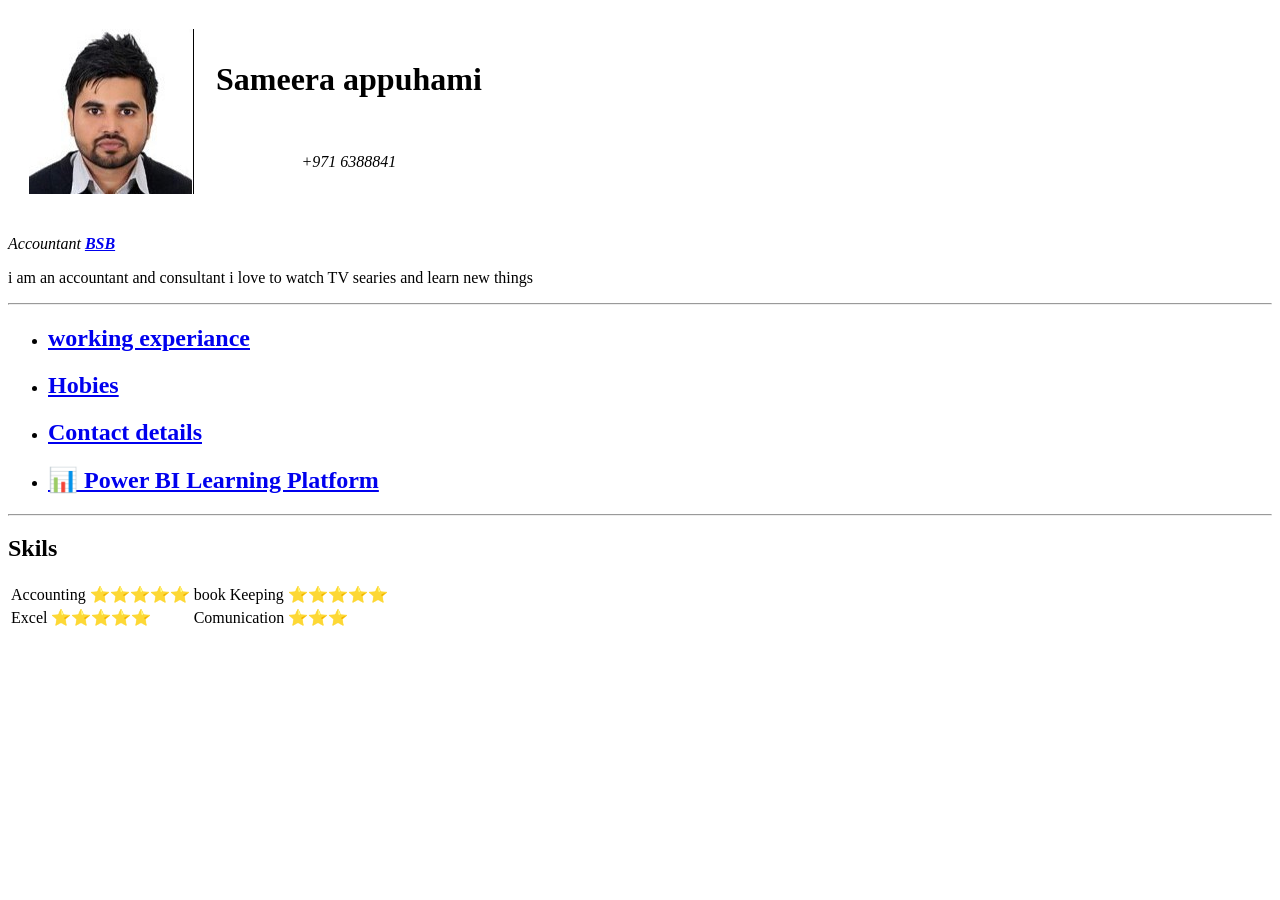
<file: index.html>
<!DOCTYPE html>
<html lang="en">
<head>
    <meta charset="UTF-8">
    <title>💙Sameera Appuhami</title>
</head>
<body>
<Table cellspacing="20">
    <tr>
    <td>
        <img src="images/Sameera.jpg" alt="My profile">
    </td>

    <td>
        <H1><strong>Sameera appuhami</strong></H1><br>
    <p><center><em>+971 6388841</em></center></p>
    </td> 
</tr>

</Table>

    <P><em>Accountant <strong><a href="https://www.britishschoolbahrain.com/?_gl=1*1k69tpk*_up*MQ..&gclid=CjwKCAiA2L-dBhACEiwAu8Q9YEwhoOGeG7wIbPgGO4FJ5HHbLk_YAQ0IZaTCkPdQpu_SXY0hwJfYKhoCVjgQAvD_BwE">BSB</a></strong></em></P>
    <P>i am an accountant and consultant i love to watch TV searies and learn new things</P>
    <hr>
<ul> 

    <li><h2><a href="workingExp.html">working experiance</a></h2></li>

    <li><h2><a href="Hobies.html">Hobies</a></h2></li>
    <li><h2><a href="Contact.html">Contact details</Details></a></h2></li>
    <li><h2><a href="powerbi-app.html">📊 Power BI Learning Platform</a></h2></li>

</ul>
<hr>
<h2><strong>Skils</strong></h2>

<table>
    <tr>
        <td>
            Accounting ⭐⭐⭐⭐⭐
        </td>
        <td>
            book Keeping ⭐⭐⭐⭐⭐
        </td>
    </tr>
    <tr>
        <td>
            Excel ⭐⭐⭐⭐⭐

        </td>

        <td>
             Comunication ⭐⭐⭐

        </td>

    </tr>


</table>



</body>
</html>
</file>
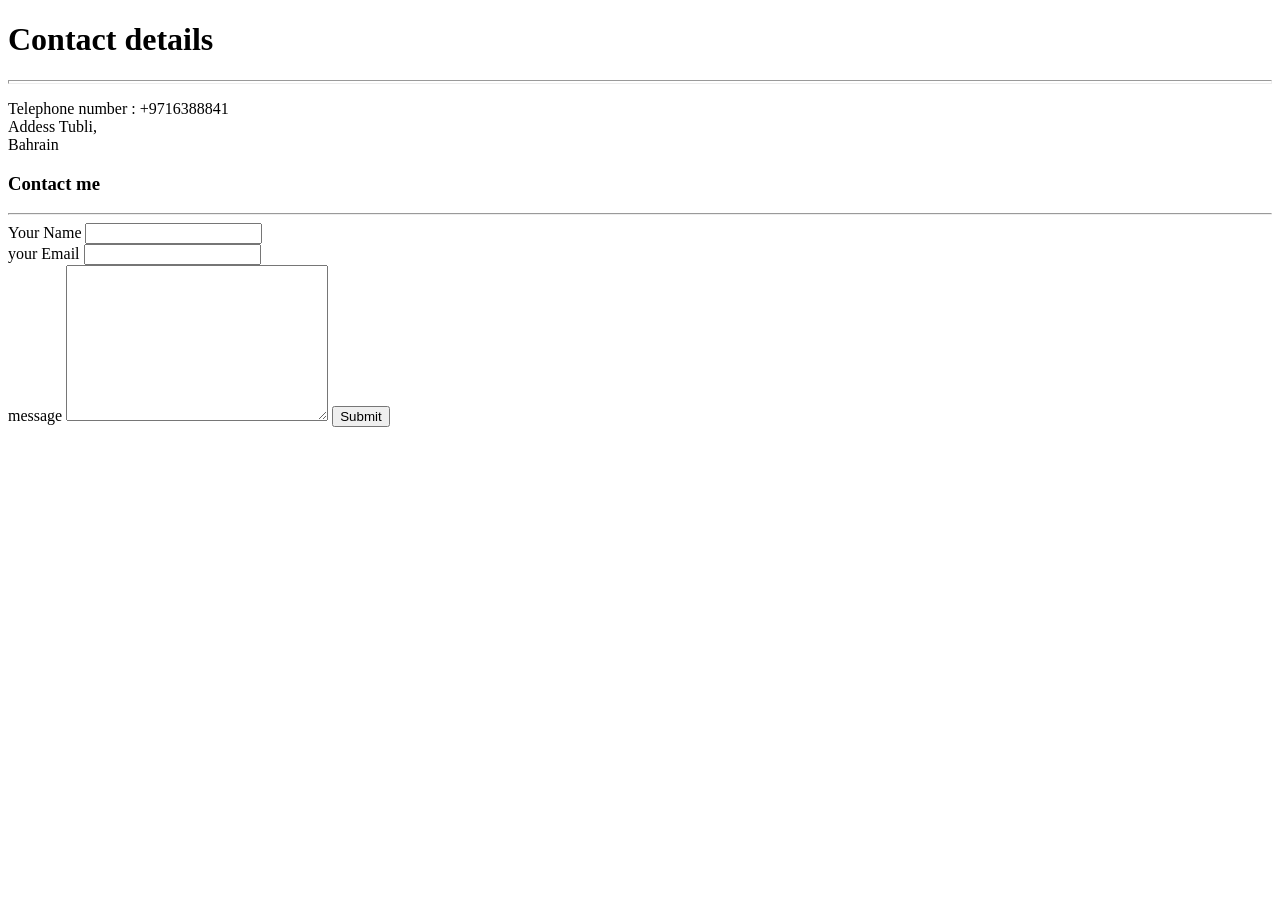
<file: Contact.html>
<!DOCTYPE html>
<html lang="en">
<head>
    <meta charset="UTF-8">
    <title>Contact details</title>
</head>
<body>

    <H1>Contact details</H1>
    <hr size="4">
    <P>Telephone number : +9716388841 <br>
        Addess Tubli,<br>
        Bahrain
    </P>


<h3>Contact me</h3>
<hr>
<form action="mailto:Sachathuranga@gmail.com">
<Label>Your Name</Label>
<input type="text" name="name"><br>
<label for="">your Email</label>
<input type="text" name="Email"><br>
<label for="">message</label>
<textarea name="name" id="" cols="30" rows="10"></textarea>
<input type="Submit" name="button">
</form>
</body>
</html>
</file>
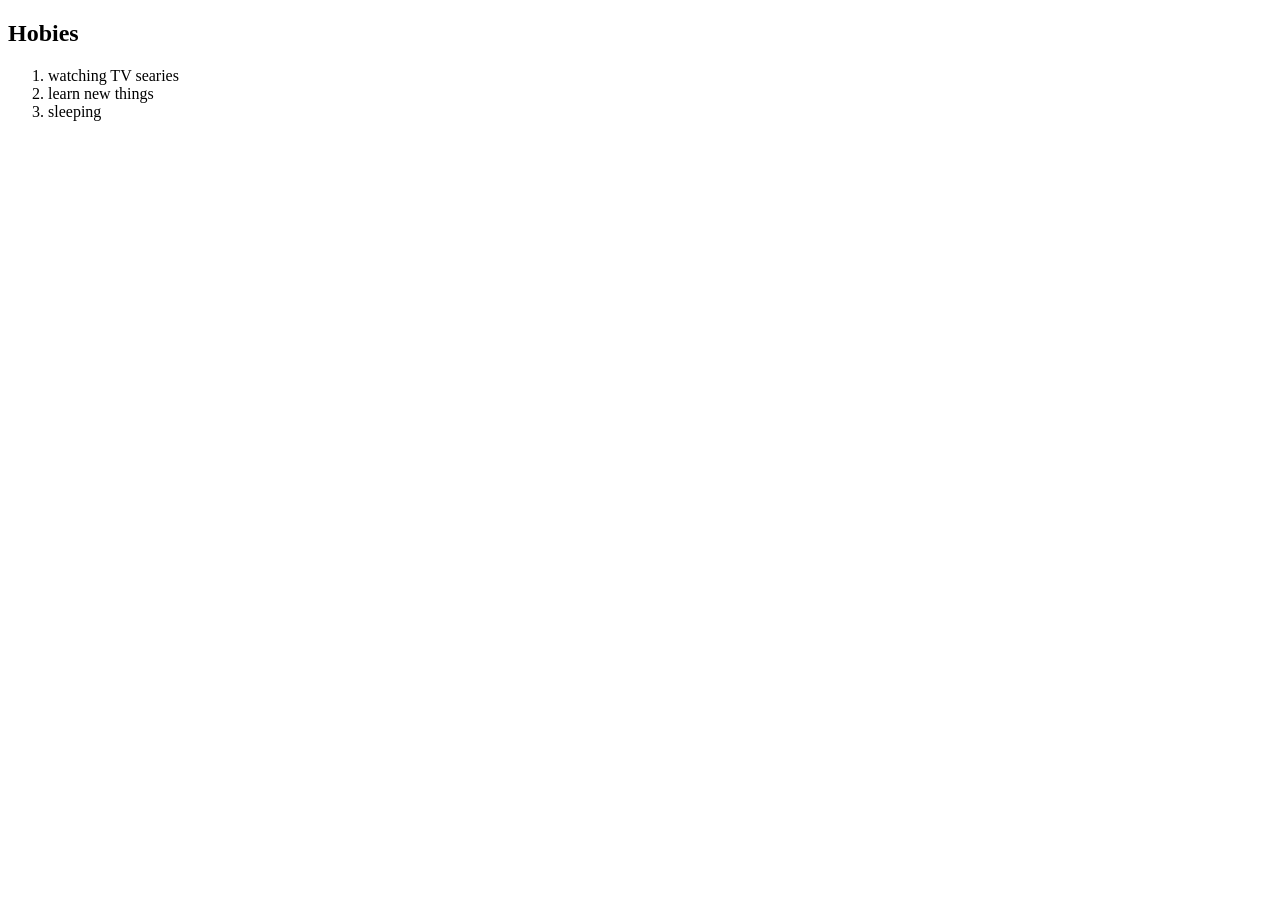
<file: Hobies.html>
<!DOCTYPE html>
<html lang="en">
<head>
    <meta charset="UTF-8">
    <title>Hohies</title>
</head>
<body>
    
    <h2>Hobies</h2>
    <ol>
        <li>watching TV searies</li>
        <li>learn new things</li>
        <li>sleeping</li>


    </ol>

</body>
</html>
</file>
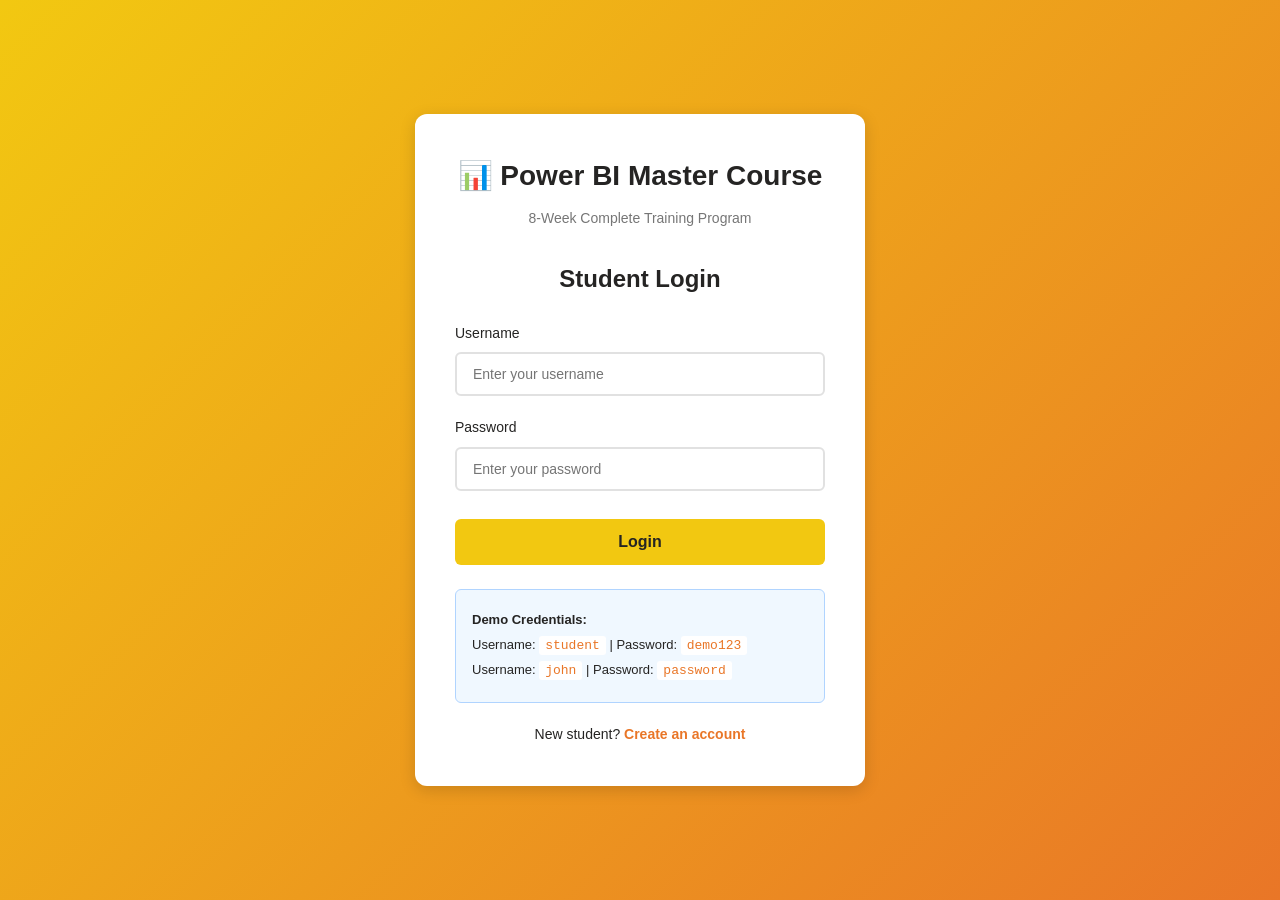
<file: powerbi-app.html>
<!DOCTYPE html>
<html lang="en">
<head>
    <meta charset="UTF-8">
    <meta name="viewport" content="width=device-width, initial-scale=1.0">
    <title>Power BI Learning Platform - Login</title>
    <link rel="stylesheet" href="powerbi-styles.css">
</head>
<body>
    <div class="container">
        <div class="login-box">
            <div class="logo">
                <h1>📊 Power BI Master Course</h1>
                <p>8-Week Complete Training Program</p>
            </div>

            <form id="loginForm" class="login-form">
                <h2>Student Login</h2>

                <div class="form-group">
                    <label for="username">Username</label>
                    <input type="text" id="username" name="username" required placeholder="Enter your username">
                </div>

                <div class="form-group">
                    <label for="password">Password</label>
                    <input type="password" id="password" name="password" required placeholder="Enter your password">
                </div>

                <button type="submit" class="btn-primary">Login</button>

                <div id="errorMessage" class="error-message" style="display: none;"></div>

                <div class="demo-credentials">
                    <p><strong>Demo Credentials:</strong></p>
                    <p>Username: <code>student</code> | Password: <code>demo123</code></p>
                    <p>Username: <code>john</code> | Password: <code>password</code></p>
                </div>
            </form>

            <div class="register-link">
                <p>New student? <a href="#" id="registerLink">Create an account</a></p>
            </div>
        </div>

        <!-- Registration Modal -->
        <div id="registerModal" class="modal" style="display: none;">
            <div class="modal-content">
                <span class="close">&times;</span>
                <h2>Register New Student</h2>
                <form id="registerForm">
                    <div class="form-group">
                        <label for="regUsername">Username</label>
                        <input type="text" id="regUsername" required placeholder="Choose a username">
                    </div>
                    <div class="form-group">
                        <label for="regPassword">Password</label>
                        <input type="password" id="regPassword" required placeholder="Choose a password">
                    </div>
                    <div class="form-group">
                        <label for="regEmail">Email</label>
                        <input type="email" id="regEmail" required placeholder="Your email address">
                    </div>
                    <div class="form-group">
                        <label for="regName">Full Name</label>
                        <input type="text" id="regName" required placeholder="Your full name">
                    </div>
                    <button type="submit" class="btn-primary">Register</button>
                </form>
            </div>
        </div>
    </div>

    <script src="powerbi-app.js"></script>
</body>
</html>
</file>
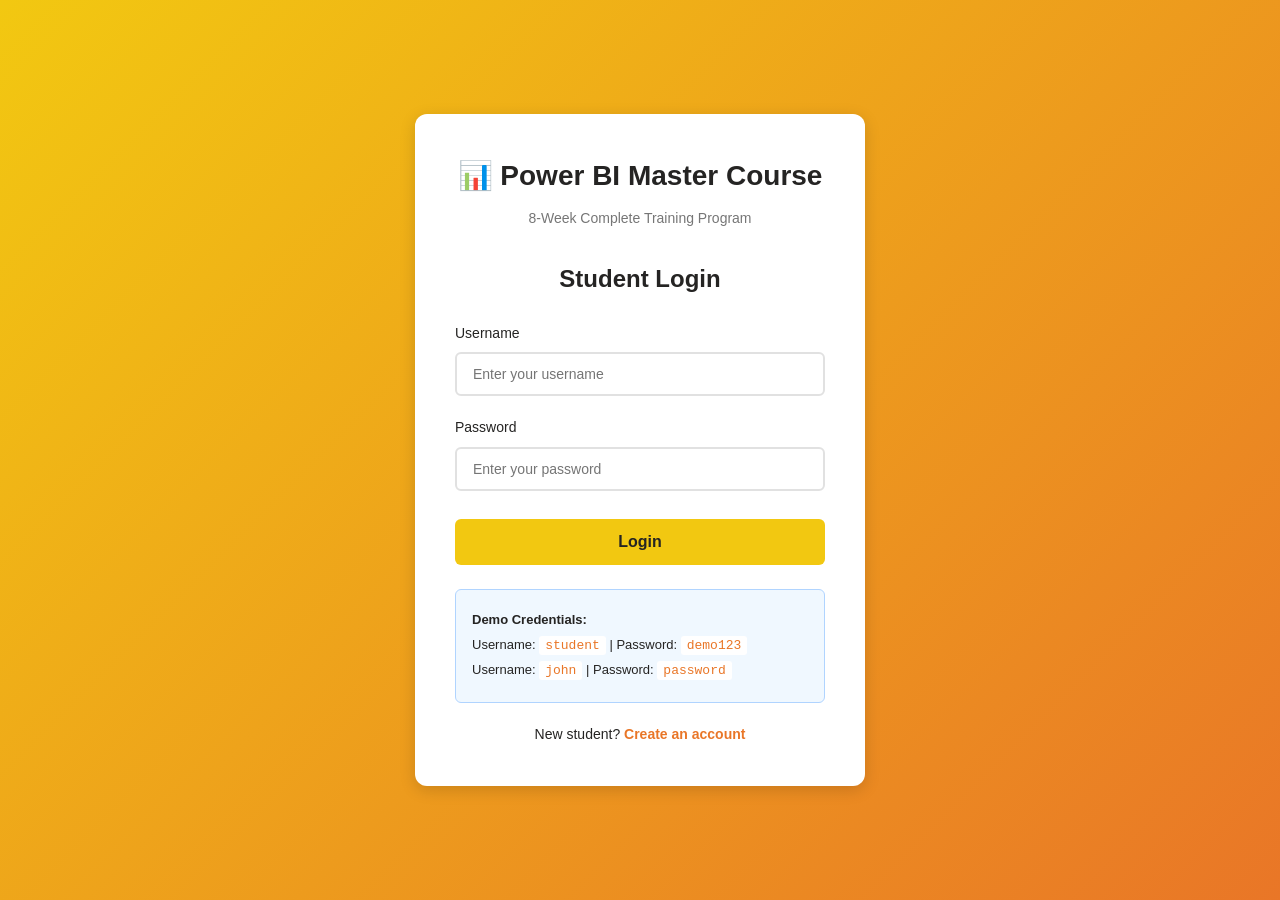
<file: powerbi-course.html>
<!DOCTYPE html>
<html lang="en">
<head>
    <meta charset="UTF-8">
    <meta name="viewport" content="width=device-width, initial-scale=1.0">
    <title>Power BI Learning Platform - Course Content</title>
    <link rel="stylesheet" href="powerbi-styles.css">
</head>
<body>
    <nav class="navbar">
        <div class="nav-container">
            <div class="nav-brand">
                <h2>📊 Power BI Master Course</h2>
            </div>
            <div class="nav-menu">
                <a href="powerbi-dashboard.html" class="nav-link">Dashboard</a>
                <a href="powerbi-course.html" class="nav-link active">Course Content</a>
                <a href="#" id="logoutBtn" class="nav-link">Logout</a>
            </div>
        </div>
    </nav>

    <div class="course-container">
        <div class="course-header">
            <h1>8-Week Power BI Master Course</h1>
            <p>Complete training program with 40 comprehensive lessons</p>
            <div class="course-progress-summary">
                <span id="courseProgressText">0 of 40 lessons completed</span>
                <div class="mini-progress-bar">
                    <div class="mini-progress-fill" id="miniProgressFill"></div>
                </div>
            </div>
        </div>

        <div class="course-content">
            <!-- Week 1 -->
            <div class="week-section">
                <div class="week-header">
                    <h2>Week 1: Power BI Basics</h2>
                    <span class="week-progress" data-week="1">0/5 completed</span>
                </div>
                <div class="lessons-list">
                    <div class="lesson-item" data-lesson-id="w1d1">
                        <input type="checkbox" class="lesson-checkbox" id="w1d1">
                        <label for="w1d1">
                            <span class="lesson-title">Day 1: Intro & Setup - Install, Interface, Load CSV</span>
                            <a href="https://youtu.be/FwjaHCVNBWA?t=0s" target="_blank" class="lesson-link">Start Lesson →</a>
                        </label>
                    </div>
                    <div class="lesson-item" data-lesson-id="w1d2">
                        <input type="checkbox" class="lesson-checkbox" id="w1d2">
                        <label for="w1d2">
                            <span class="lesson-title">Day 2: First Dashboard - Cards, Bar Charts, Maps</span>
                            <a href="https://youtu.be/FwjaHCVNBWA?t=35m00s" target="_blank" class="lesson-link">Start Lesson →</a>
                        </label>
                    </div>
                    <div class="lesson-item" data-lesson-id="w1d3">
                        <input type="checkbox" class="lesson-checkbox" id="w1d3">
                        <label for="w1d3">
                            <span class="lesson-title">Day 3: Publishing - Power BI Service & Web Publishing</span>
                            <a href="https://youtu.be/FwjaHCVNBWA?t=58m00s" target="_blank" class="lesson-link">Start Lesson →</a>
                        </label>
                    </div>
                    <div class="lesson-item" data-lesson-id="w1d4">
                        <input type="checkbox" class="lesson-checkbox" id="w1d4">
                        <label for="w1d4">
                            <span class="lesson-title">Day 4: Column & Bar Charts - Stacked vs. Clustered</span>
                            <a href="https://youtu.be/FwjaHCVNBWA?t=1h13m00s" target="_blank" class="lesson-link">Start Lesson →</a>
                        </label>
                    </div>
                    <div class="lesson-item" data-lesson-id="w1d5">
                        <input type="checkbox" class="lesson-checkbox" id="w1d5">
                        <label for="w1d5">
                            <span class="lesson-title">Day 5: Line & Area Charts - Trends & Drill Down</span>
                            <a href="https://youtu.be/FwjaHCVNBWA?t=1h32m00s" target="_blank" class="lesson-link">Start Lesson →</a>
                        </label>
                    </div>
                </div>
            </div>

            <!-- Week 2 -->
            <div class="week-section">
                <div class="week-header">
                    <h2>Week 2: Visualizations</h2>
                    <span class="week-progress" data-week="2">0/5 completed</span>
                </div>
                <div class="lessons-list">
                    <div class="lesson-item" data-lesson-id="w2d1">
                        <input type="checkbox" class="lesson-checkbox" id="w2d1">
                        <label for="w2d1">
                            <span class="lesson-title">Day 1: Pie & Tree Maps - Proportions & Interactions</span>
                            <a href="https://youtu.be/FwjaHCVNBWA?t=1h48m00s" target="_blank" class="lesson-link">Start Lesson →</a>
                        </label>
                    </div>
                    <div class="lesson-item" data-lesson-id="w2d2">
                        <input type="checkbox" class="lesson-checkbox" id="w2d2">
                        <label for="w2d2">
                            <span class="lesson-title">Day 2: Mapping Data - Map, Filled Map, ArcGIS</span>
                            <a href="https://youtu.be/FwjaHCVNBWA?t=2h05m00s" target="_blank" class="lesson-link">Start Lesson →</a>
                        </label>
                    </div>
                    <div class="lesson-item" data-lesson-id="w2d3">
                        <input type="checkbox" class="lesson-checkbox" id="w2d3">
                        <label for="w2d3">
                            <span class="lesson-title">Day 3: Uncommon Charts - Ribbon, Waterfall, Gauge</span>
                            <a href="https://youtu.be/FwjaHCVNBWA?t=2h17m00s" target="_blank" class="lesson-link">Start Lesson →</a>
                        </label>
                    </div>
                    <div class="lesson-item" data-lesson-id="w2d4">
                        <input type="checkbox" class="lesson-checkbox" id="w2d4">
                        <label for="w2d4">
                            <span class="lesson-title">Day 4: Tables & Matrix - Conditional Formatting</span>
                            <a href="https://youtu.be/FwjaHCVNBWA?t=2h30m00s" target="_blank" class="lesson-link">Start Lesson →</a>
                        </label>
                    </div>
                    <div class="lesson-item" data-lesson-id="w2d5">
                        <input type="checkbox" class="lesson-checkbox" id="w2d5">
                        <label for="w2d5">
                            <span class="lesson-title">Day 5: KPI Cards - Multi-Row & New Card Visual</span>
                            <a href="https://youtu.be/FwjaHCVNBWA?t=2h47m00s" target="_blank" class="lesson-link">Start Lesson →</a>
                        </label>
                    </div>
                </div>
            </div>

            <!-- Week 3 -->
            <div class="week-section">
                <div class="week-header">
                    <h2>Week 3: Interactivity & Design</h2>
                    <span class="week-progress" data-week="3">0/5 completed</span>
                </div>
                <div class="lessons-list">
                    <div class="lesson-item" data-lesson-id="w3d1">
                        <input type="checkbox" class="lesson-checkbox" id="w3d1">
                        <label for="w3d1">
                            <span class="lesson-title">Day 1: Slicers - Filtering & Syncing Pages</span>
                            <a href="https://youtu.be/FwjaHCVNBWA?t=2h57m00s" target="_blank" class="lesson-link">Start Lesson →</a>
                        </label>
                    </div>
                    <div class="lesson-item" data-lesson-id="w3d2">
                        <input type="checkbox" class="lesson-checkbox" id="w3d2">
                        <label for="w3d2">
                            <span class="lesson-title">Day 2: Navigation - Buttons & Bookmarks</span>
                            <a href="https://youtu.be/FwjaHCVNBWA?t=3h11m00s" target="_blank" class="lesson-link">Start Lesson →</a>
                        </label>
                    </div>
                    <div class="lesson-item" data-lesson-id="w3d3">
                        <input type="checkbox" class="lesson-checkbox" id="w3d3">
                        <label for="w3d3">
                            <span class="lesson-title">Day 3: Project 1 - Dashboard Design & Layout</span>
                            <a href="https://youtu.be/FwjaHCVNBWA?t=3h26m00s" target="_blank" class="lesson-link">Start Lesson →</a>
                        </label>
                    </div>
                    <div class="lesson-item" data-lesson-id="w3d4">
                        <input type="checkbox" class="lesson-checkbox" id="w3d4">
                        <label for="w3d4">
                            <span class="lesson-title">Day 4: Drill Through - Creating Detail Pages</span>
                            <a href="https://youtu.be/FwjaHCVNBWA?t=3h39m00s" target="_blank" class="lesson-link">Start Lesson →</a>
                        </label>
                    </div>
                    <div class="lesson-item" data-lesson-id="w3d5">
                        <input type="checkbox" class="lesson-checkbox" id="w3d5">
                        <label for="w3d5">
                            <span class="lesson-title">Day 5: Portfolio - GitHub Setup & Sharing</span>
                            <a href="https://youtu.be/FwjaHCVNBWA?t=3h49m00s" target="_blank" class="lesson-link">Start Lesson →</a>
                        </label>
                    </div>
                </div>
            </div>

            <!-- Week 4 -->
            <div class="week-section">
                <div class="week-header">
                    <h2>Week 4: Power Query & Data Modeling</h2>
                    <span class="week-progress" data-week="4">0/5 completed</span>
                </div>
                <div class="lessons-list">
                    <div class="lesson-item" data-lesson-id="w4d1">
                        <input type="checkbox" class="lesson-checkbox" id="w4d1">
                        <label for="w4d1">
                            <span class="lesson-title">Day 1: Power Query Intro - Extract, Transform, Load</span>
                            <a href="https://youtu.be/FwjaHCVNBWA?t=4h11m00s" target="_blank" class="lesson-link">Start Lesson →</a>
                        </label>
                    </div>
                    <div class="lesson-item" data-lesson-id="w4d2">
                        <input type="checkbox" class="lesson-checkbox" id="w4d2">
                        <label for="w4d2">
                            <span class="lesson-title">Day 2: Folders - Combining Multiple Files</span>
                            <a href="https://youtu.be/FwjaHCVNBWA?t=4h16m00s" target="_blank" class="lesson-link">Start Lesson →</a>
                        </label>
                    </div>
                    <div class="lesson-item" data-lesson-id="w4d3">
                        <input type="checkbox" class="lesson-checkbox" id="w4d3">
                        <label for="w4d3">
                            <span class="lesson-title">Day 3: Data Quality - Profiling & Error Checking</span>
                            <a href="https://youtu.be/FwjaHCVNBWA?t=4h34m00s" target="_blank" class="lesson-link">Start Lesson →</a>
                        </label>
                    </div>
                    <div class="lesson-item" data-lesson-id="w4d4">
                        <input type="checkbox" class="lesson-checkbox" id="w4d4">
                        <label for="w4d4">
                            <span class="lesson-title">Day 4: Cleaning - Text Tools & Custom Columns</span>
                            <a href="https://youtu.be/FwjaHCVNBWA?t=4h46m00s" target="_blank" class="lesson-link">Start Lesson →</a>
                        </label>
                    </div>
                    <div class="lesson-item" data-lesson-id="w4d5">
                        <input type="checkbox" class="lesson-checkbox" id="w4d5">
                        <label for="w4d5">
                            <span class="lesson-title">Day 5: Modeling Intro - Fact vs. Dimension Tables</span>
                            <a href="https://youtu.be/FwjaHCVNBWA?t=4h57m00s" target="_blank" class="lesson-link">Start Lesson →</a>
                        </label>
                    </div>
                </div>
            </div>

            <!-- Week 5 -->
            <div class="week-section">
                <div class="week-header">
                    <h2>Week 5: Advanced Power Query</h2>
                    <span class="week-progress" data-week="5">0/5 completed</span>
                </div>
                <div class="lessons-list">
                    <div class="lesson-item" data-lesson-id="w5d1">
                        <input type="checkbox" class="lesson-checkbox" id="w5d1">
                        <label for="w5d1">
                            <span class="lesson-title">Day 1: Project 2 Data - Import & Relationships</span>
                            <a href="https://youtu.be/FwjaHCVNBWA?t=5h02m00s" target="_blank" class="lesson-link">Start Lesson →</a>
                        </label>
                    </div>
                    <div class="lesson-item" data-lesson-id="w5d2">
                        <input type="checkbox" class="lesson-checkbox" id="w5d2">
                        <label for="w5d2">
                            <span class="lesson-title">Day 2: Advanced Shape - Split Column & Unpivot</span>
                            <a href="https://youtu.be/FwjaHCVNBWA?t=5h19m00s" target="_blank" class="lesson-link">Start Lesson →</a>
                        </label>
                    </div>
                    <div class="lesson-item" data-lesson-id="w5d3">
                        <input type="checkbox" class="lesson-checkbox" id="w5d3">
                        <label for="w5d3">
                            <span class="lesson-title">Day 3: Logic - Conditional Columns (If/Then)</span>
                            <a href="https://youtu.be/FwjaHCVNBWA?t=5h30m00s" target="_blank" class="lesson-link">Start Lesson →</a>
                        </label>
                    </div>
                    <div class="lesson-item" data-lesson-id="w5d4">
                        <input type="checkbox" class="lesson-checkbox" id="w5d4">
                        <label for="w5d4">
                            <span class="lesson-title">Day 4: Appending - Stacking Tables (Union)</span>
                            <a href="https://youtu.be/FwjaHCVNBWA?t=5h43m00s" target="_blank" class="lesson-link">Start Lesson →</a>
                        </label>
                    </div>
                    <div class="lesson-item" data-lesson-id="w5d5">
                        <input type="checkbox" class="lesson-checkbox" id="w5d5">
                        <label for="w5d5">
                            <span class="lesson-title">Day 5: Merging - Joining Tables (Left Join)</span>
                            <a href="https://youtu.be/FwjaHCVNBWA?t=5h49m00s" target="_blank" class="lesson-link">Start Lesson →</a>
                        </label>
                    </div>
                </div>
            </div>

            <!-- Week 6 -->
            <div class="week-section">
                <div class="week-header">
                    <h2>Week 6: DAX Fundamentals</h2>
                    <span class="week-progress" data-week="6">0/5 completed</span>
                </div>
                <div class="lessons-list">
                    <div class="lesson-item" data-lesson-id="w6d1">
                        <input type="checkbox" class="lesson-checkbox" id="w6d1">
                        <label for="w6d1">
                            <span class="lesson-title">Day 1: M Language - Power Query Code View</span>
                            <a href="https://youtu.be/FwjaHCVNBWA?t=6h10m00s" target="_blank" class="lesson-link">Start Lesson →</a>
                        </label>
                    </div>
                    <div class="lesson-item" data-lesson-id="w6d2">
                        <input type="checkbox" class="lesson-checkbox" id="w6d2">
                        <label for="w6d2">
                            <span class="lesson-title">Day 2: DAX Intro - Calculated Columns</span>
                            <a href="https://youtu.be/FwjaHCVNBWA?t=6h32m00s" target="_blank" class="lesson-link">Start Lesson →</a>
                        </label>
                    </div>
                    <div class="lesson-item" data-lesson-id="w6d3">
                        <input type="checkbox" class="lesson-checkbox" id="w6d3">
                        <label for="w6d3">
                            <span class="lesson-title">Day 3: DAX Dates - Calendar & Date Tables</span>
                            <a href="https://youtu.be/FwjaHCVNBWA?t=6h44m00s" target="_blank" class="lesson-link">Start Lesson →</a>
                        </label>
                    </div>
                    <div class="lesson-item" data-lesson-id="w6d4">
                        <input type="checkbox" class="lesson-checkbox" id="w6d4">
                        <label for="w6d4">
                            <span class="lesson-title">Day 4: DAX Measures - CountRows & Average</span>
                            <a href="https://youtu.be/FwjaHCVNBWA?t=6h57m00s" target="_blank" class="lesson-link">Start Lesson →</a>
                        </label>
                    </div>
                    <div class="lesson-item" data-lesson-id="w6d5">
                        <input type="checkbox" class="lesson-checkbox" id="w6d5">
                        <label for="w6d5">
                            <span class="lesson-title">Day 5: Best Practices - Organizing Measures</span>
                            <a href="https://youtu.be/FwjaHCVNBWA?t=7h04m00s" target="_blank" class="lesson-link">Start Lesson →</a>
                        </label>
                    </div>
                </div>
            </div>

            <!-- Week 7 -->
            <div class="week-section">
                <div class="week-header">
                    <h2>Week 7: Advanced DAX</h2>
                    <span class="week-progress" data-week="7">0/5 completed</span>
                </div>
                <div class="lessons-list">
                    <div class="lesson-item" data-lesson-id="w7d1">
                        <input type="checkbox" class="lesson-checkbox" id="w7d1">
                        <label for="w7d1">
                            <span class="lesson-title">Day 1: Complex DAX - Ratios & Division</span>
                            <a href="https://youtu.be/FwjaHCVNBWA?t=7h12m00s" target="_blank" class="lesson-link">Start Lesson →</a>
                        </label>
                    </div>
                    <div class="lesson-item" data-lesson-id="w7d2">
                        <input type="checkbox" class="lesson-checkbox" id="w7d2">
                        <label for="w7d2">
                            <span class="lesson-title">Day 2: Context - Row vs. Filter Context</span>
                            <a href="https://youtu.be/FwjaHCVNBWA?t=7h17m00s" target="_blank" class="lesson-link">Start Lesson →</a>
                        </label>
                    </div>
                    <div class="lesson-item" data-lesson-id="w7d3">
                        <input type="checkbox" class="lesson-checkbox" id="w7d3">
                        <label for="w7d3">
                            <span class="lesson-title">Day 3: CALCULATE - The Most Important Function</span>
                            <a href="https://youtu.be/FwjaHCVNBWA?t=7h24m00s" target="_blank" class="lesson-link">Start Lesson →</a>
                        </label>
                    </div>
                    <div class="lesson-item" data-lesson-id="w7d4">
                        <input type="checkbox" class="lesson-checkbox" id="w7d4">
                        <label for="w7d4">
                            <span class="lesson-title">Day 4: Field Params - Dynamic Axis Switching</span>
                            <a href="https://youtu.be/FwjaHCVNBWA?t=7h34m00s" target="_blank" class="lesson-link">Start Lesson →</a>
                        </label>
                    </div>
                    <div class="lesson-item" data-lesson-id="w7d5">
                        <input type="checkbox" class="lesson-checkbox" id="w7d5">
                        <label for="w7d5">
                            <span class="lesson-title">Day 5: Numeric Params - What-If Sliders</span>
                            <a href="https://youtu.be/FwjaHCVNBWA?t=7h44m00s" target="_blank" class="lesson-link">Start Lesson →</a>
                        </label>
                    </div>
                </div>
            </div>

            <!-- Week 8 -->
            <div class="week-section">
                <div class="week-header">
                    <h2>Week 8: Final Project & Career</h2>
                    <span class="week-progress" data-week="8">0/5 completed</span>
                </div>
                <div class="lessons-list">
                    <div class="lesson-item" data-lesson-id="w8d1">
                        <input type="checkbox" class="lesson-checkbox" id="w8d1">
                        <label for="w8d1">
                            <span class="lesson-title">Day 1: Project 2 Layout - Themes & Setup</span>
                            <a href="https://youtu.be/FwjaHCVNBWA?t=7h49m00s" target="_blank" class="lesson-link">Start Lesson →</a>
                        </label>
                    </div>
                    <div class="lesson-item" data-lesson-id="w8d2">
                        <input type="checkbox" class="lesson-checkbox" id="w8d2">
                        <label for="w8d2">
                            <span class="lesson-title">Day 2: Building - Applying Advanced DAX</span>
                            <a href="https://youtu.be/FwjaHCVNBWA?t=7h59m00s" target="_blank" class="lesson-link">Start Lesson →</a>
                        </label>
                    </div>
                    <div class="lesson-item" data-lesson-id="w8d3">
                        <input type="checkbox" class="lesson-checkbox" id="w8d3">
                        <label for="w8d3">
                            <span class="lesson-title">Day 3: Final Polish - Tooltips & Web Publish</span>
                            <a href="https://youtu.be/FwjaHCVNBWA?t=8h11m00s" target="_blank" class="lesson-link">Start Lesson →</a>
                        </label>
                    </div>
                    <div class="lesson-item" data-lesson-id="w8d4">
                        <input type="checkbox" class="lesson-checkbox" id="w8d4">
                        <label for="w8d4">
                            <span class="lesson-title">Day 4: Documentation - README for Portfolio</span>
                            <a href="https://youtu.be/FwjaHCVNBWA?t=8h16m00s" target="_blank" class="lesson-link">Start Lesson →</a>
                        </label>
                    </div>
                    <div class="lesson-item" data-lesson-id="w8d5">
                        <input type="checkbox" class="lesson-checkbox" id="w8d5">
                        <label for="w8d5">
                            <span class="lesson-title">Day 5: Career - LinkedIn & Next Steps</span>
                            <a href="https://youtu.be/FwjaHCVNBWA?t=8h21m00s" target="_blank" class="lesson-link">Start Lesson →</a>
                        </label>
                    </div>
                </div>
            </div>

        </div>
    </div>

    <script src="powerbi-app.js"></script>
    <script>
        // Initialize course page when it loads
        window.addEventListener('DOMContentLoaded', initCoursePage);
    </script>
</body>
</html>
</file>
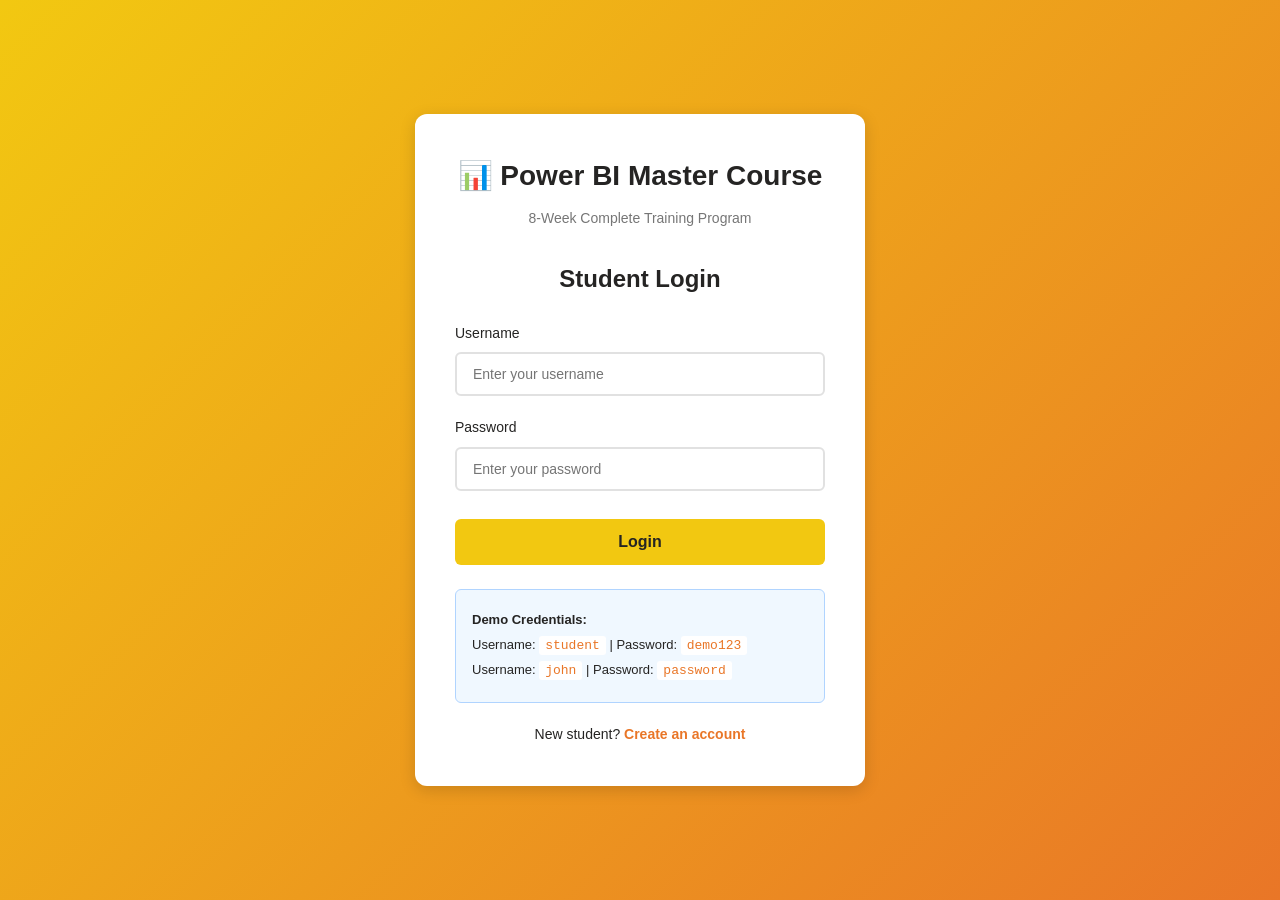
<file: powerbi-dashboard.html>
<!DOCTYPE html>
<html lang="en">
<head>
    <meta charset="UTF-8">
    <meta name="viewport" content="width=device-width, initial-scale=1.0">
    <title>Power BI Learning Platform - Dashboard</title>
    <link rel="stylesheet" href="powerbi-styles.css">
</head>
<body>
    <nav class="navbar">
        <div class="nav-container">
            <div class="nav-brand">
                <h2>📊 Power BI Master Course</h2>
            </div>
            <div class="nav-menu">
                <a href="powerbi-dashboard.html" class="nav-link active">Dashboard</a>
                <a href="powerbi-course.html" class="nav-link">Course Content</a>
                <a href="#" id="logoutBtn" class="nav-link">Logout</a>
            </div>
        </div>
    </nav>

    <div class="dashboard-container">
        <div class="welcome-section">
            <h1>Welcome back, <span id="studentName">Student</span>! 👋</h1>
            <p>Continue your Power BI learning journey</p>
        </div>

        <div class="stats-grid">
            <div class="stat-card">
                <div class="stat-icon">📚</div>
                <div class="stat-content">
                    <h3 id="totalLessons">0</h3>
                    <p>Total Lessons</p>
                </div>
            </div>

            <div class="stat-card completed">
                <div class="stat-icon">✅</div>
                <div class="stat-content">
                    <h3 id="completedLessons">0</h3>
                    <p>Completed</p>
                </div>
            </div>

            <div class="stat-card progress">
                <div class="stat-icon">📈</div>
                <div class="stat-content">
                    <h3 id="progressPercentage">0%</h3>
                    <p>Progress</p>
                </div>
            </div>

            <div class="stat-card remaining">
                <div class="stat-icon">⏳</div>
                <div class="stat-content">
                    <h3 id="remainingLessons">0</h3>
                    <p>Remaining</p>
                </div>
            </div>
        </div>

        <div class="progress-section">
            <h2>Overall Progress</h2>
            <div class="progress-bar-container">
                <div class="progress-bar" id="overallProgressBar">
                    <div class="progress-fill" id="progressFill"></div>
                </div>
                <span class="progress-label" id="progressLabel">0% Complete</span>
            </div>
        </div>

        <div class="weekly-progress">
            <h2>Weekly Progress</h2>
            <div class="weeks-grid" id="weeksGrid">
                <!-- Will be populated by JavaScript -->
            </div>
        </div>

        <div class="recent-activity">
            <h2>Recent Activity</h2>
            <div class="activity-list" id="activityList">
                <p class="no-activity">No recent activity. Start learning now!</p>
            </div>
        </div>

        <div class="action-section">
            <a href="powerbi-course.html" class="btn-primary btn-large">Continue Learning →</a>
        </div>
    </div>

    <script src="powerbi-app.js"></script>
    <script>
        // Initialize dashboard when page loads
        window.addEventListener('DOMContentLoaded', initDashboard);
    </script>
</body>
</html>
</file>
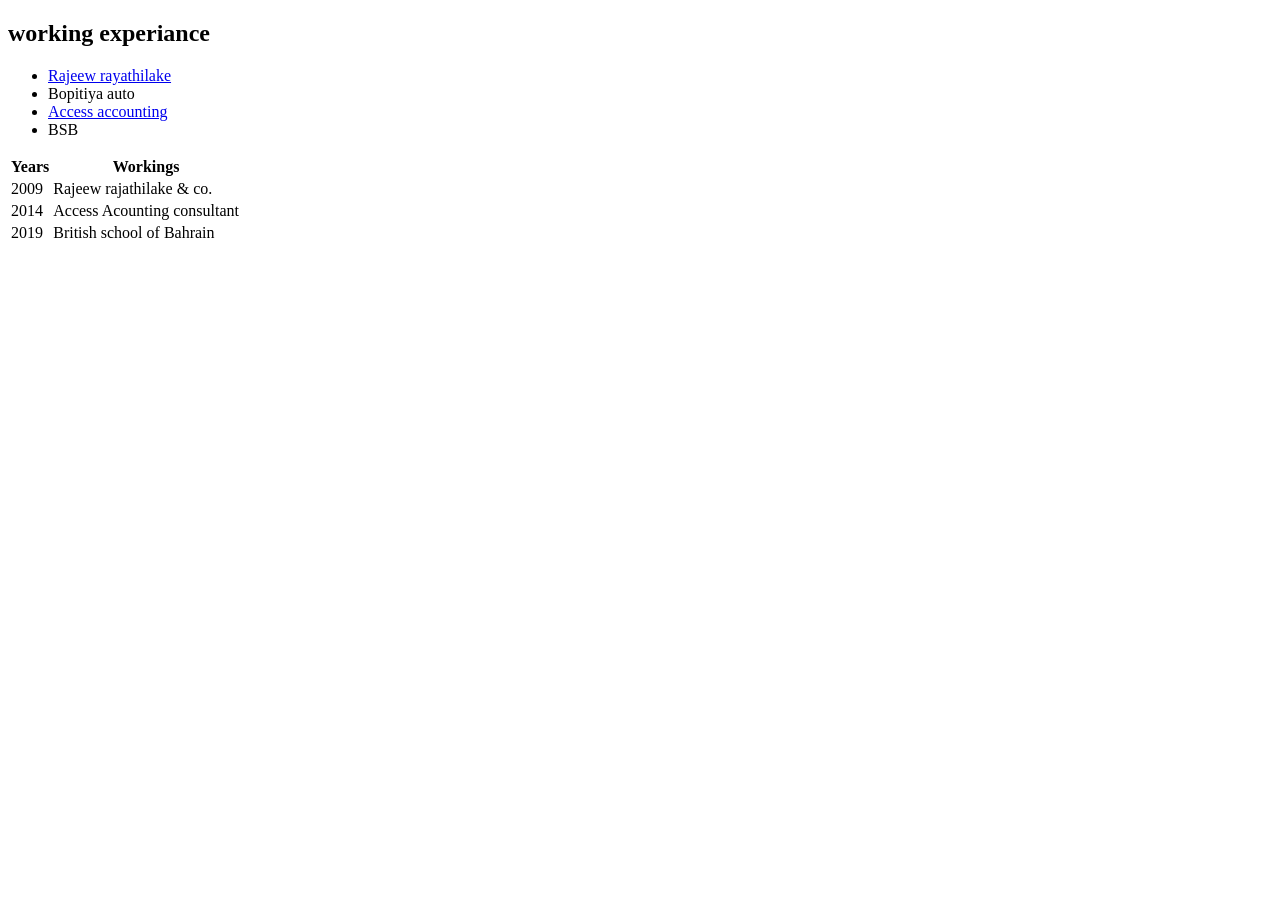
<file: workingExp.html>
<!DOCTYPE html>
<html lang="en">
<head>
    <meta charset="UTF-8">
    <title>working experiance</title>
</head>
<body>
    <h2>working experiance</h2>
    <Ul type>
        <li><a href="images/Sameera.jpg">Rajeew rayathilake</a></li>
        <li>Bopitiya auto</li>
        <li><a href="https://www.accessspc.com/">Access accounting</a></li>
        <li>BSB</li>
    
    </Ul>
    <table>
        <thead>
        <tr>
            <th>Years</th>
            <th>Workings</th>
        
        </tr>
        </thead>

        <tbody>
            <tr>
                <td>2009</td>
                <td>Rajeew rajathilake & co.</td>
            </tr>
            <tr>
                <td>2014</td>
                <td>Access Acounting consultant</td>
            </tr>
            <tr>
                <td>2019</td>
                <td>British school of Bahrain</td>
            </tr>
        </tbody>
        
        <tfoot>
        </tfoot>
        
    </table>
</body>
</html>
</file>
<file: powerbi-styles.css>
/* Power BI Learning Platform - Styles */

* {
    margin: 0;
    padding: 0;
    box-sizing: border-box;
}

:root {
    --primary-color: #F2C811;
    --secondary-color: #252423;
    --accent-color: #E97627;
    --success-color: #10B759;
    --bg-color: #F5F5F5;
    --white: #FFFFFF;
    --text-dark: #252423;
    --text-light: #767676;
    --border-color: #E1E1E1;
    --shadow: 0 2px 8px rgba(0, 0, 0, 0.1);
    --shadow-lg: 0 4px 16px rgba(0, 0, 0, 0.15);
}

body {
    font-family: 'Segoe UI', Tahoma, Geneva, Verdana, sans-serif;
    background-color: var(--bg-color);
    color: var(--text-dark);
    line-height: 1.6;
}

/* Container */
.container {
    min-height: 100vh;
    display: flex;
    align-items: center;
    justify-content: center;
    padding: 20px;
    background: linear-gradient(135deg, #F2C811 0%, #E97627 100%);
}

/* Login Box */
.login-box {
    background: var(--white);
    border-radius: 12px;
    box-shadow: var(--shadow-lg);
    padding: 40px;
    max-width: 450px;
    width: 100%;
}

.logo {
    text-align: center;
    margin-bottom: 30px;
}

.logo h1 {
    color: var(--secondary-color);
    font-size: 28px;
    margin-bottom: 8px;
}

.logo p {
    color: var(--text-light);
    font-size: 14px;
}

/* Form Styles */
.login-form h2 {
    color: var(--secondary-color);
    margin-bottom: 24px;
    text-align: center;
    font-size: 24px;
}

.form-group {
    margin-bottom: 20px;
}

.form-group label {
    display: block;
    margin-bottom: 8px;
    color: var(--text-dark);
    font-weight: 500;
    font-size: 14px;
}

.form-group input {
    width: 100%;
    padding: 12px 16px;
    border: 2px solid var(--border-color);
    border-radius: 6px;
    font-size: 14px;
    transition: border-color 0.3s;
}

.form-group input:focus {
    outline: none;
    border-color: var(--primary-color);
}

/* Buttons */
.btn-primary {
    width: 100%;
    padding: 14px;
    background: var(--primary-color);
    color: var(--secondary-color);
    border: none;
    border-radius: 6px;
    font-size: 16px;
    font-weight: 600;
    cursor: pointer;
    transition: all 0.3s;
    margin-top: 8px;
}

.btn-primary:hover {
    background: var(--accent-color);
    color: var(--white);
    transform: translateY(-2px);
    box-shadow: var(--shadow);
}

.btn-large {
    display: inline-block;
    padding: 16px 40px;
    text-decoration: none;
    margin-top: 20px;
}

/* Error Message */
.error-message {
    background: #FFE5E5;
    color: #D8000C;
    padding: 12px;
    border-radius: 6px;
    margin-top: 16px;
    font-size: 14px;
    text-align: center;
}

/* Demo Credentials */
.demo-credentials {
    background: #F0F8FF;
    border: 1px solid #B0D4FF;
    border-radius: 6px;
    padding: 16px;
    margin-top: 24px;
    font-size: 13px;
}

.demo-credentials p {
    margin: 4px 0;
}

.demo-credentials code {
    background: var(--white);
    padding: 2px 6px;
    border-radius: 3px;
    font-family: 'Courier New', monospace;
    color: var(--accent-color);
}

/* Register Link */
.register-link {
    text-align: center;
    margin-top: 20px;
    font-size: 14px;
}

.register-link a {
    color: var(--accent-color);
    text-decoration: none;
    font-weight: 600;
}

.register-link a:hover {
    text-decoration: underline;
}

/* Modal */
.modal {
    position: fixed;
    z-index: 1000;
    left: 0;
    top: 0;
    width: 100%;
    height: 100%;
    background-color: rgba(0, 0, 0, 0.5);
    display: flex;
    align-items: center;
    justify-content: center;
}

.modal-content {
    background: var(--white);
    padding: 40px;
    border-radius: 12px;
    max-width: 500px;
    width: 90%;
    max-height: 90vh;
    overflow-y: auto;
    position: relative;
}

.close {
    position: absolute;
    right: 20px;
    top: 20px;
    font-size: 28px;
    font-weight: bold;
    color: var(--text-light);
    cursor: pointer;
}

.close:hover {
    color: var(--text-dark);
}

/* Navbar */
.navbar {
    background: var(--secondary-color);
    box-shadow: var(--shadow);
    position: sticky;
    top: 0;
    z-index: 100;
}

.nav-container {
    max-width: 1200px;
    margin: 0 auto;
    padding: 16px 20px;
    display: flex;
    justify-content: space-between;
    align-items: center;
}

.nav-brand h2 {
    color: var(--primary-color);
    font-size: 20px;
}

.nav-menu {
    display: flex;
    gap: 24px;
}

.nav-link {
    color: var(--white);
    text-decoration: none;
    font-weight: 500;
    padding: 8px 16px;
    border-radius: 6px;
    transition: all 0.3s;
}

.nav-link:hover,
.nav-link.active {
    background: var(--primary-color);
    color: var(--secondary-color);
}

/* Dashboard Container */
.dashboard-container,
.course-container {
    max-width: 1200px;
    margin: 0 auto;
    padding: 40px 20px;
}

/* Welcome Section */
.welcome-section {
    margin-bottom: 40px;
}

.welcome-section h1 {
    font-size: 36px;
    color: var(--secondary-color);
    margin-bottom: 8px;
}

.welcome-section p {
    color: var(--text-light);
    font-size: 18px;
}

/* Stats Grid */
.stats-grid {
    display: grid;
    grid-template-columns: repeat(auto-fit, minmax(250px, 1fr));
    gap: 24px;
    margin-bottom: 40px;
}

.stat-card {
    background: var(--white);
    border-radius: 12px;
    padding: 24px;
    box-shadow: var(--shadow);
    display: flex;
    align-items: center;
    gap: 20px;
    transition: transform 0.3s;
}

.stat-card:hover {
    transform: translateY(-4px);
    box-shadow: var(--shadow-lg);
}

.stat-icon {
    font-size: 48px;
}

.stat-content h3 {
    font-size: 36px;
    color: var(--secondary-color);
    margin-bottom: 4px;
}

.stat-content p {
    color: var(--text-light);
    font-size: 14px;
}

.stat-card.completed {
    border-left: 4px solid var(--success-color);
}

.stat-card.progress {
    border-left: 4px solid var(--primary-color);
}

.stat-card.remaining {
    border-left: 4px solid var(--accent-color);
}

/* Progress Section */
.progress-section {
    background: var(--white);
    border-radius: 12px;
    padding: 32px;
    box-shadow: var(--shadow);
    margin-bottom: 40px;
}

.progress-section h2 {
    margin-bottom: 20px;
    color: var(--secondary-color);
}

.progress-bar-container {
    display: flex;
    align-items: center;
    gap: 16px;
}

.progress-bar {
    flex: 1;
    height: 24px;
    background: var(--border-color);
    border-radius: 12px;
    overflow: hidden;
}

.progress-fill {
    height: 100%;
    background: linear-gradient(90deg, var(--primary-color), var(--accent-color));
    transition: width 0.5s ease;
    border-radius: 12px;
}

.progress-label {
    font-weight: 600;
    color: var(--secondary-color);
    min-width: 100px;
    text-align: right;
}

/* Weekly Progress */
.weekly-progress {
    margin-bottom: 40px;
}

.weekly-progress h2 {
    margin-bottom: 24px;
    color: var(--secondary-color);
}

.weeks-grid {
    display: grid;
    grid-template-columns: repeat(auto-fit, minmax(140px, 1fr));
    gap: 16px;
}

.week-card {
    background: var(--white);
    border-radius: 8px;
    padding: 20px;
    box-shadow: var(--shadow);
    text-align: center;
}

.week-card h3 {
    color: var(--secondary-color);
    margin-bottom: 12px;
    font-size: 16px;
}

.week-progress-bar {
    height: 8px;
    background: var(--border-color);
    border-radius: 4px;
    overflow: hidden;
    margin-bottom: 12px;
}

.week-progress-fill {
    height: 100%;
    background: var(--success-color);
    transition: width 0.5s ease;
}

.week-card p {
    color: var(--text-light);
    font-size: 13px;
}

/* Recent Activity */
.recent-activity {
    background: var(--white);
    border-radius: 12px;
    padding: 32px;
    box-shadow: var(--shadow);
    margin-bottom: 40px;
}

.recent-activity h2 {
    margin-bottom: 24px;
    color: var(--secondary-color);
}

.activity-list {
    display: flex;
    flex-direction: column;
    gap: 16px;
}

.activity-item {
    display: flex;
    align-items: center;
    gap: 16px;
    padding: 16px;
    background: var(--bg-color);
    border-radius: 8px;
}

.activity-icon {
    font-size: 24px;
}

.activity-content {
    flex: 1;
}

.activity-title {
    color: var(--text-dark);
    font-weight: 500;
    margin-bottom: 4px;
}

.activity-time {
    color: var(--text-light);
    font-size: 13px;
}

.no-activity {
    text-align: center;
    color: var(--text-light);
    padding: 40px;
}

/* Action Section */
.action-section {
    text-align: center;
}

/* Course Content */
.course-header {
    background: var(--white);
    border-radius: 12px;
    padding: 40px;
    box-shadow: var(--shadow);
    margin-bottom: 40px;
    text-align: center;
}

.course-header h1 {
    color: var(--secondary-color);
    margin-bottom: 12px;
}

.course-header p {
    color: var(--text-light);
    font-size: 18px;
    margin-bottom: 24px;
}

.course-progress-summary {
    display: inline-block;
    width: 100%;
    max-width: 400px;
}

#courseProgressText {
    display: block;
    margin-bottom: 12px;
    font-weight: 600;
    color: var(--secondary-color);
}

.mini-progress-bar {
    height: 12px;
    background: var(--border-color);
    border-radius: 6px;
    overflow: hidden;
}

.mini-progress-fill {
    height: 100%;
    background: linear-gradient(90deg, var(--primary-color), var(--accent-color));
    transition: width 0.5s ease;
}

/* Week Section */
.week-section {
    background: var(--white);
    border-radius: 12px;
    padding: 32px;
    box-shadow: var(--shadow);
    margin-bottom: 24px;
}

.week-header {
    display: flex;
    justify-content: space-between;
    align-items: center;
    margin-bottom: 24px;
    padding-bottom: 16px;
    border-bottom: 2px solid var(--border-color);
}

.week-header h2 {
    color: var(--secondary-color);
    font-size: 24px;
}

.week-progress {
    background: var(--bg-color);
    padding: 8px 16px;
    border-radius: 20px;
    font-size: 14px;
    font-weight: 600;
    color: var(--text-dark);
}

/* Lessons List */
.lessons-list {
    display: flex;
    flex-direction: column;
    gap: 12px;
}

.lesson-item {
    background: var(--bg-color);
    border-radius: 8px;
    padding: 16px;
    transition: all 0.3s;
    border-left: 4px solid transparent;
}

.lesson-item:hover {
    background: #E8E8E8;
    transform: translateX(4px);
}

.lesson-item.completed {
    border-left-color: var(--success-color);
    background: #F0FFF4;
}

.lesson-item label {
    display: flex;
    align-items: center;
    justify-content: space-between;
    cursor: pointer;
    gap: 16px;
}

.lesson-checkbox {
    width: 24px;
    height: 24px;
    cursor: pointer;
    flex-shrink: 0;
}

.lesson-title {
    flex: 1;
    font-weight: 500;
    color: var(--text-dark);
}

.lesson-link {
    color: var(--accent-color);
    text-decoration: none;
    font-weight: 600;
    white-space: nowrap;
    padding: 8px 16px;
    border-radius: 6px;
    background: var(--white);
    transition: all 0.3s;
}

.lesson-link:hover {
    background: var(--accent-color);
    color: var(--white);
}

/* Responsive Design */
@media (max-width: 768px) {
    .nav-container {
        flex-direction: column;
        gap: 16px;
    }

    .nav-menu {
        width: 100%;
        justify-content: center;
        flex-wrap: wrap;
    }

    .stats-grid {
        grid-template-columns: 1fr;
    }

    .weeks-grid {
        grid-template-columns: repeat(2, 1fr);
    }

    .welcome-section h1 {
        font-size: 28px;
    }

    .week-header {
        flex-direction: column;
        align-items: flex-start;
        gap: 12px;
    }

    .lesson-item label {
        flex-direction: column;
        align-items: flex-start;
    }

    .lesson-link {
        align-self: stretch;
        text-align: center;
    }
}

@media (max-width: 480px) {
    .login-box {
        padding: 24px;
    }

    .logo h1 {
        font-size: 24px;
    }

    .weeks-grid {
        grid-template-columns: 1fr;
    }
}
</file>
